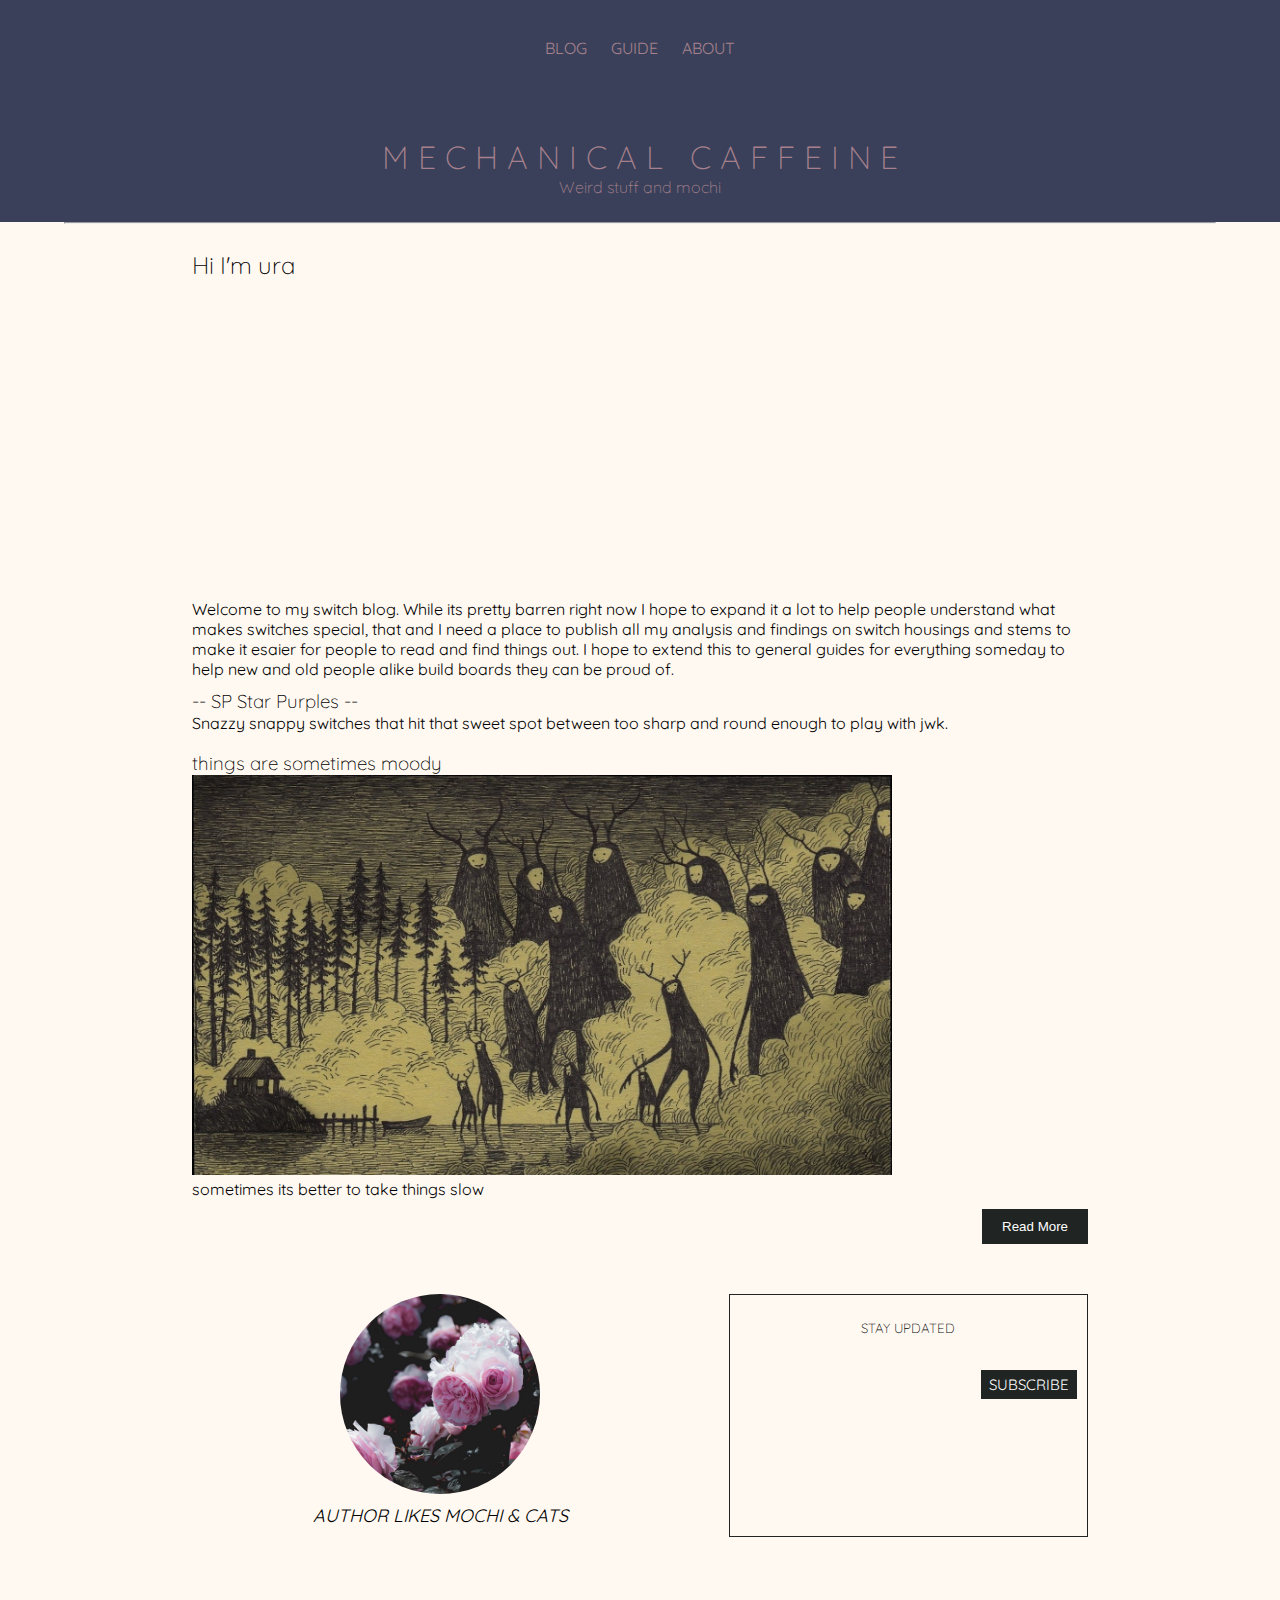
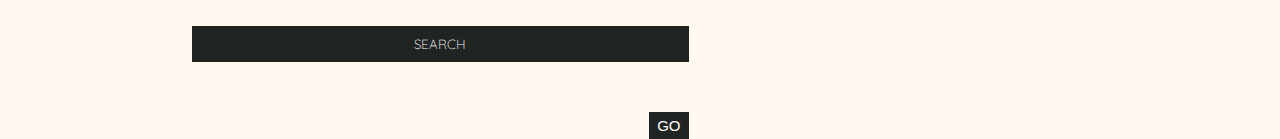
<file: index.html>
<!doctype html>
<html lang="en">
<head>
	<meta charset="utf-8">
	<meta name="viewport" content="width-device-width, initial-scale-1.0">
	<link rel="icon" href="tab-icon.jpg">
	<title>Ura's blog</title>
	<link rel="preconnect" href="https://fonts.gstatic.com">
	<link href="https://fonts.googleapis.com/css2?family=Quicksand:wght@300&display=swap" rel="stylesheet">
	<link rel="stylesheet" href="style.css">
</head>
<body>
	<nav>
		<div class="nav-links">
			<ul>
				<li onclick="location.href='blog-posts.html';">Blog</li>
				<li onclick="location.href='guides.html';">Guide</li>
				<li onclick="location.href='index.html';">about</li>
			</ul>
		</div>
	</nav>
	<section class="header">
		<h1>M E C H A N I C A L  &nbsp; C A F F E I N E </h1>
		<h4>Weird stuff and mochi</h4>
	</section>
	<div class="testing">
	<hr>
	<section class="content-container">
		<div class="left-content">
			<h2>Hi I'm ura</h2>
			<div class="featured-article">
				<iframe width="560" height="315" src="https://www.youtube.com/embed/iN983ERTYos" title="YouTube video player" frameborder="0"  allowfullscreen></iframe>
				<p> Welcome to my switch blog. 
				While its pretty barren right now I hope to expand it a lot to help people understand what makes switches special, that and I need a place to publish all my analysis and findings on switch housings and stems to make it esaier for people to read and find things out. 
				I hope to extend this to general guides for everything someday to help new and old people alike build boards they can be proud of. </p>
			</div>
			<h3>-- SP Star Purples --</h3>
			<p>Snazzy snappy switches that hit that sweet spot between too sharp and round enough to play with jwk.</p>
			<div class="another-article">
				<h3>things are sometimes moody</h3>
				<img src="img-2.jpg">
				<p>sometimes its better to take things slow</p>
				<button onclick="window.location.href='switch reviews/sp star purples.html';" class = "read-more-btn">Read More</button>
			</div>
		</div>
		<div class="right-content">
			<div class="avatar-content">
				<img src="avatar.jpg" alt="">
				<p class = "author-caption"> AUTHOR LIKES MOCHI & CATS</p>
			</div>
			<div class="newsletter">
				<h5>STAY UPDATED</h5>
				<imput type="email" name="" id="" placeholder="EMAIL ADDRESS"
				<button class = "search-btn">SUBSCRIBE</button>
			</div>
			<div class="search">
				<h5>SEARCH</h5>
				<imput type="text" placeholder="LOOKING FOR?">
				<button class = "search-btn">GO</button>
			</div>
			<div class="popular-posts">
				<h5>POPULAR POSTS</h5>
				<img src="img-3.jpg" alt="">
				<p class = "caption">A Lovely Caption</p>
				<img src="img-4.jpg" alt="">
				<p class = "caption">A Lovely Caption</p>
			</div>
		</div>
	</section>
	</div>
</body>
</html>
</file>
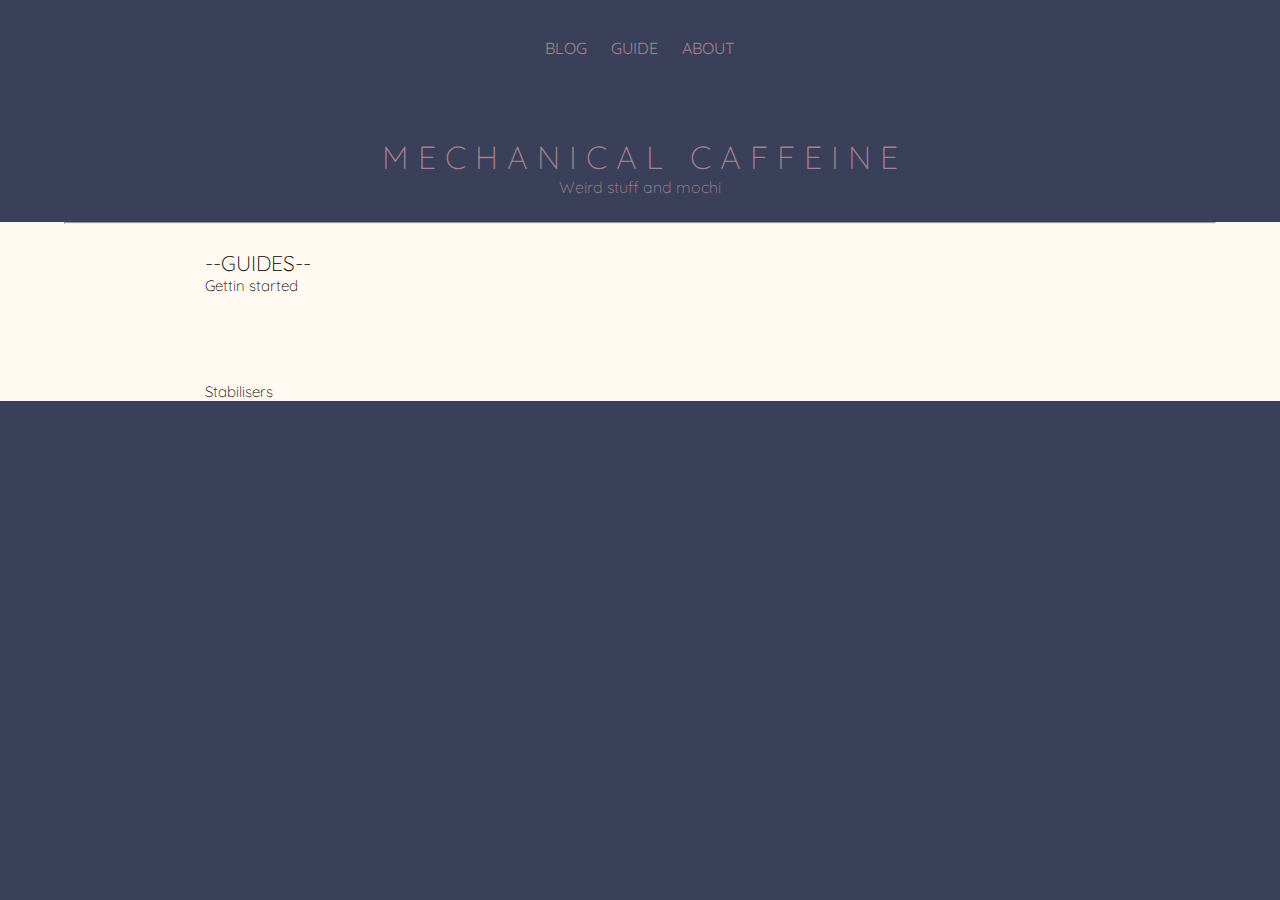
<file: guides.html>
<!doctype html>
<html lang="en">
<head>
	<meta charset="utf-8">
	<meta name="viewport" content="width-device-width, initial-scale-1.0">
	<title>Ura's blog</title>
	<link rel="preconnect" href="https://fonts.gstatic.com">
	<link href="https://fonts.googleapis.com/css2?family=Quicksand:wght@300&display=swap" rel="stylesheet">
	<link rel="stylesheet" href="style.css">
</head>
<body>
	<nav>
		<div class="nav-links">
			<ul>
				<li onclick="location.href='blog-posts.html';">Blog</li>
				<li onclick="location.href='guides.html';">Guide</li>
				<li onclick="location.href='index.html';">about</li>
			</ul>
		</div>
	</nav>
	<section class="header">
		<h1>M E C H A N I C A L  &nbsp; C A F F E I N E </h1>
		<h4>Weird stuff and mochi</h4>
	</section>
	<div class="testing">
	<hr>
	<section class="blog-content">
		<h3>--GUIDES--</h3> 
		<h5 onclick="location.href='guides/getting-started.html';">Gettin started</h5>
		<h5 onclick="location.href='guides/stabilisers.html';">Stabilisers</h5>
	</section>
	</div>
</body>
</html>
</file>
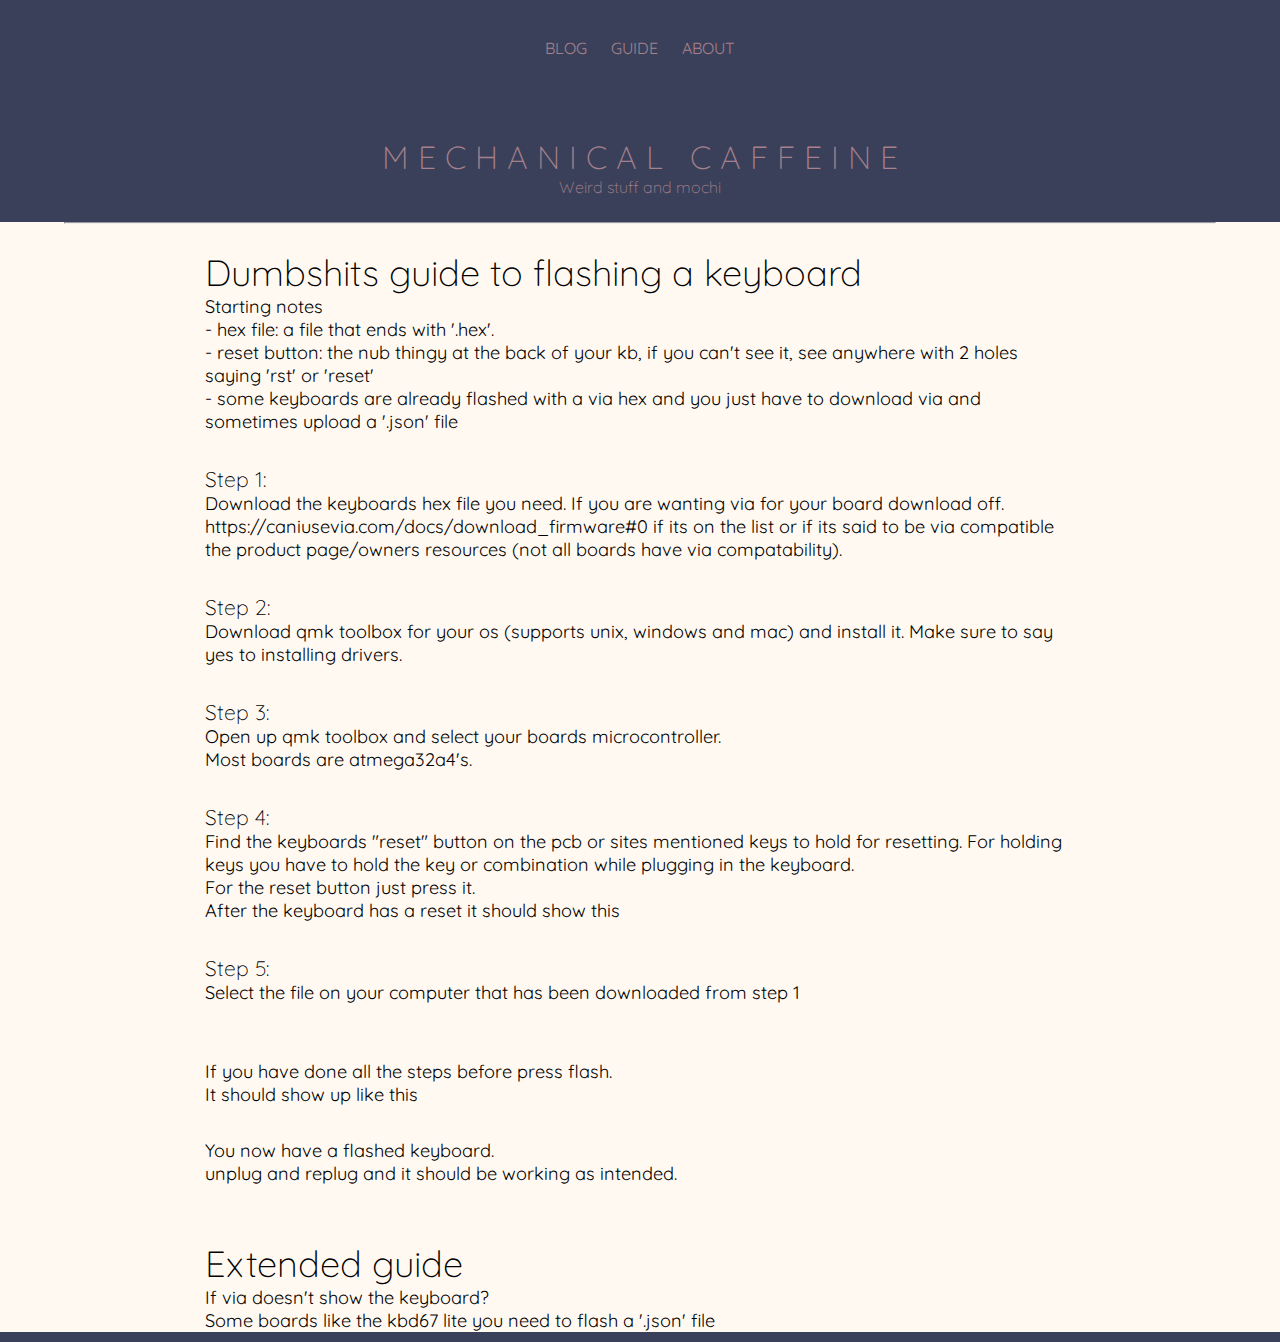
<file: guides/dumbshits-guide-for-flashing.html>
<!doctype html>
<html lang="en">
<head>
	<meta charset="utf-8">
	<meta name="viewport" content="width-device-width, initial-scale-1.0">
	<title>Ura's blog</title>
	<link rel="preconnect" href="https://fonts.gstatic.com">
	<link href="https://fonts.googleapis.com/css2?family=Quicksand:wght@300&display=swap" rel="stylesheet">
	<link rel="stylesheet" href="../style.css">
</head>
<body>
	<nav>
		<div class="nav-links">
			<ul>
				<li onclick="location.href='../blog-posts.html';">Blog</li>
				<li onclick="location.href='../guides.html';">Guide</li>
				<li onclick="location.href='../index.html';">about</li>
			</ul>
		</div>
	</nav>
	<section class="header">
		<h1>M E C H A N I C A L  &nbsp; C A F F E I N E </h1>
		<h4>Weird stuff and mochi</h4>
	</section>


	<div class="testing">
	<hr>
	<section class="blog-content">
		<h1>Dumbshits guide to flashing a keyboard</h1> 
        <p>Starting notes<br>
			- hex file: a file that ends with '.hex'. <br>
			- reset button: the nub thingy at the back of your kb, if you can't see it, see anywhere with 2 holes saying 'rst' or 'reset'<br>
			- some keyboards are already flashed with a via hex and you just have to download via and sometimes upload a '.json' file<br>
			</p>
			<br>

                <h3>Step 1:</h3>
				<p>Download the keyboards hex file you need. If you are wanting via for your board download off. <br>
					https://caniusevia.com/docs/download_firmware#0 if its on the list or if its said to be via compatible the product page/owners resources (not all boards have via compatability).
					</p> <br>

				<h3>Step 2:</h3>
				<p>Download qmk toolbox for your os (supports unix, windows and mac) and install it.
					Make sure to say yes to installing drivers.</p>
					<br>
				<h3>Step 3:</h3>
				<p>Open up qmk toolbox and select your boards microcontroller. <br>
					Most boards are atmega32a4's.</p> <br>

				<h3>Step 4:</h3>
				<p>Find the keyboards "reset" button on the pcb or sites mentioned keys to hold for resetting.
For holding keys you have to hold the key or combination while plugging in the keyboard. <br>
For the reset button just press it. <br>
After the keyboard has a reset it should show this </p> <br>
				<h3>Step 5:</h3> 
				<p>Select the file on your computer that has been downloaded from step 1 </p> <br>
					<br>
				<p>If you have done all the steps before press flash. <br>
					It should show up like this</p> <br>

				<p>You now have a flashed keyboard.<br>
					unplug and replug and it should be working as intended.
					</p>
					<br>
					<br>
				<h1>Extended guide</h1>
					<p>If via doesn't show the keyboard? <br>
					Some boards like the kbd67 lite you need to flash a '.json' file</p>
		
	</section>
	</div>
</body>
</html>
</file>
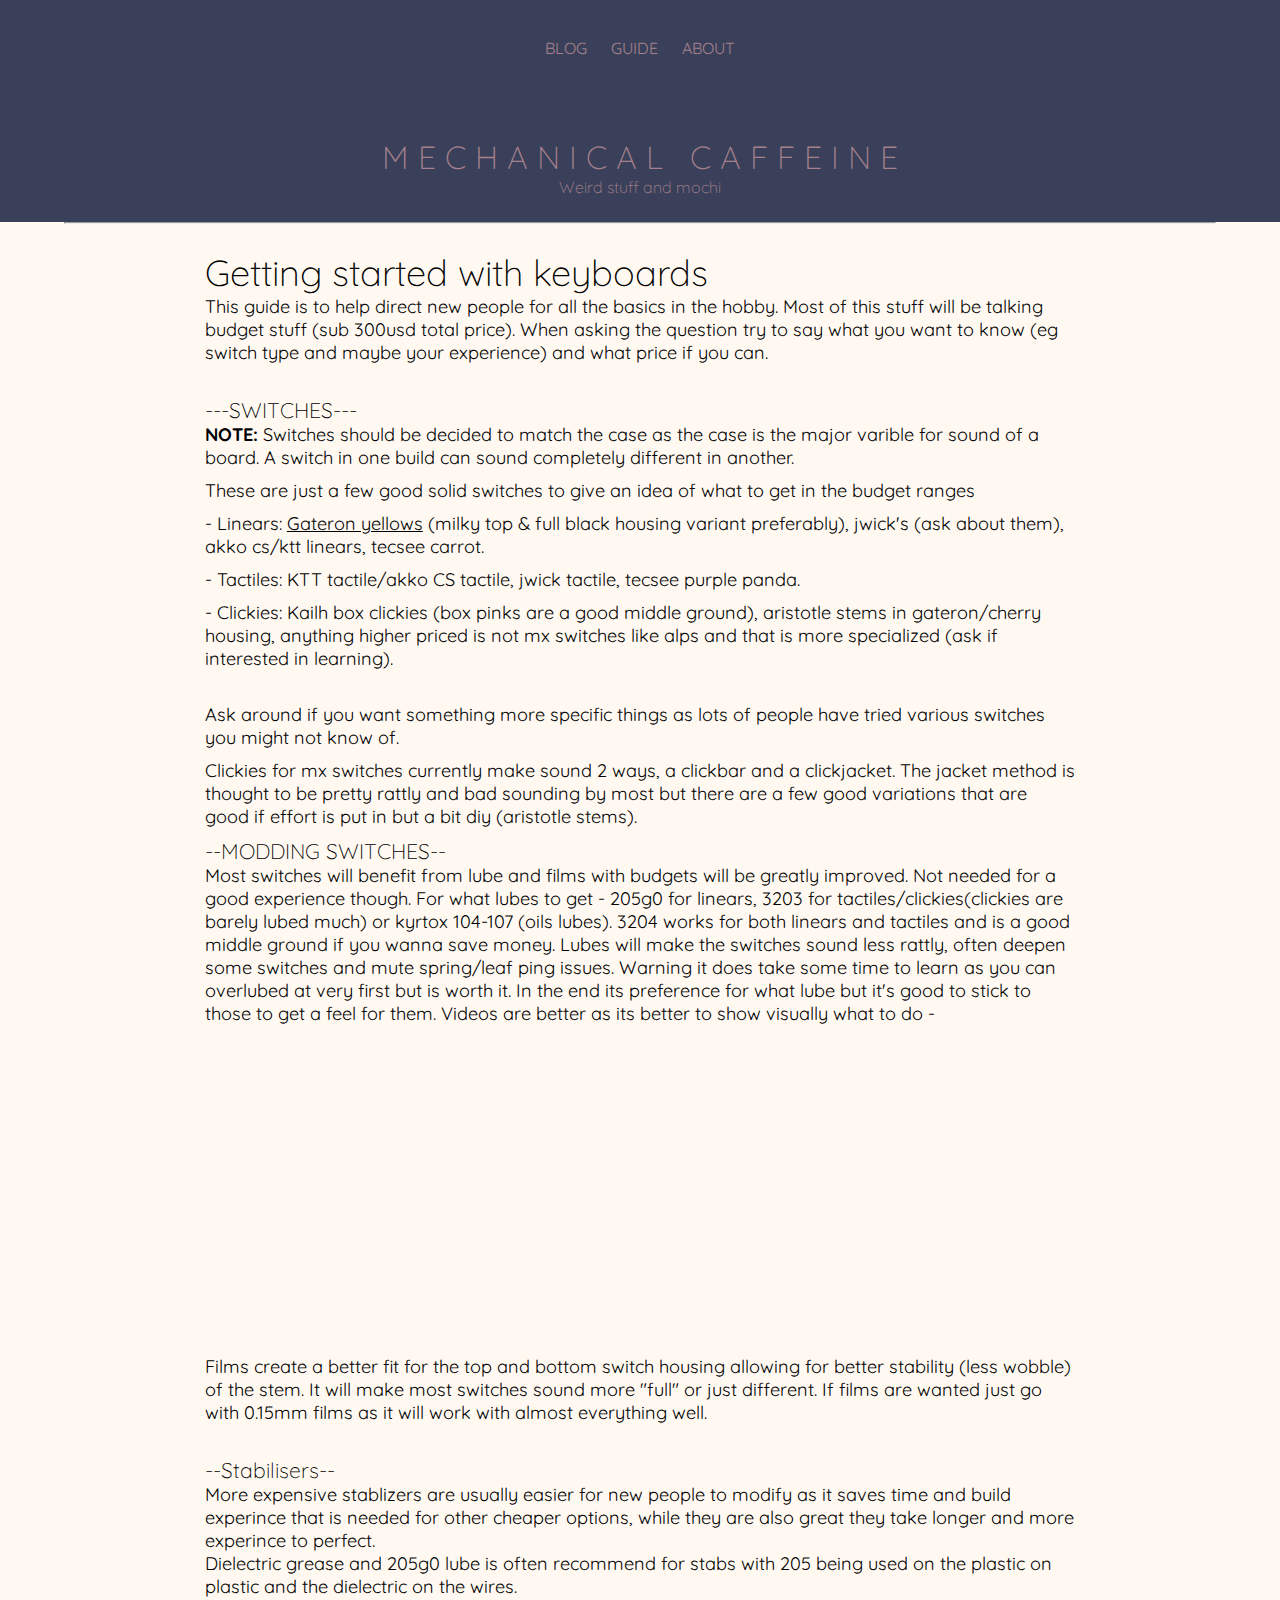
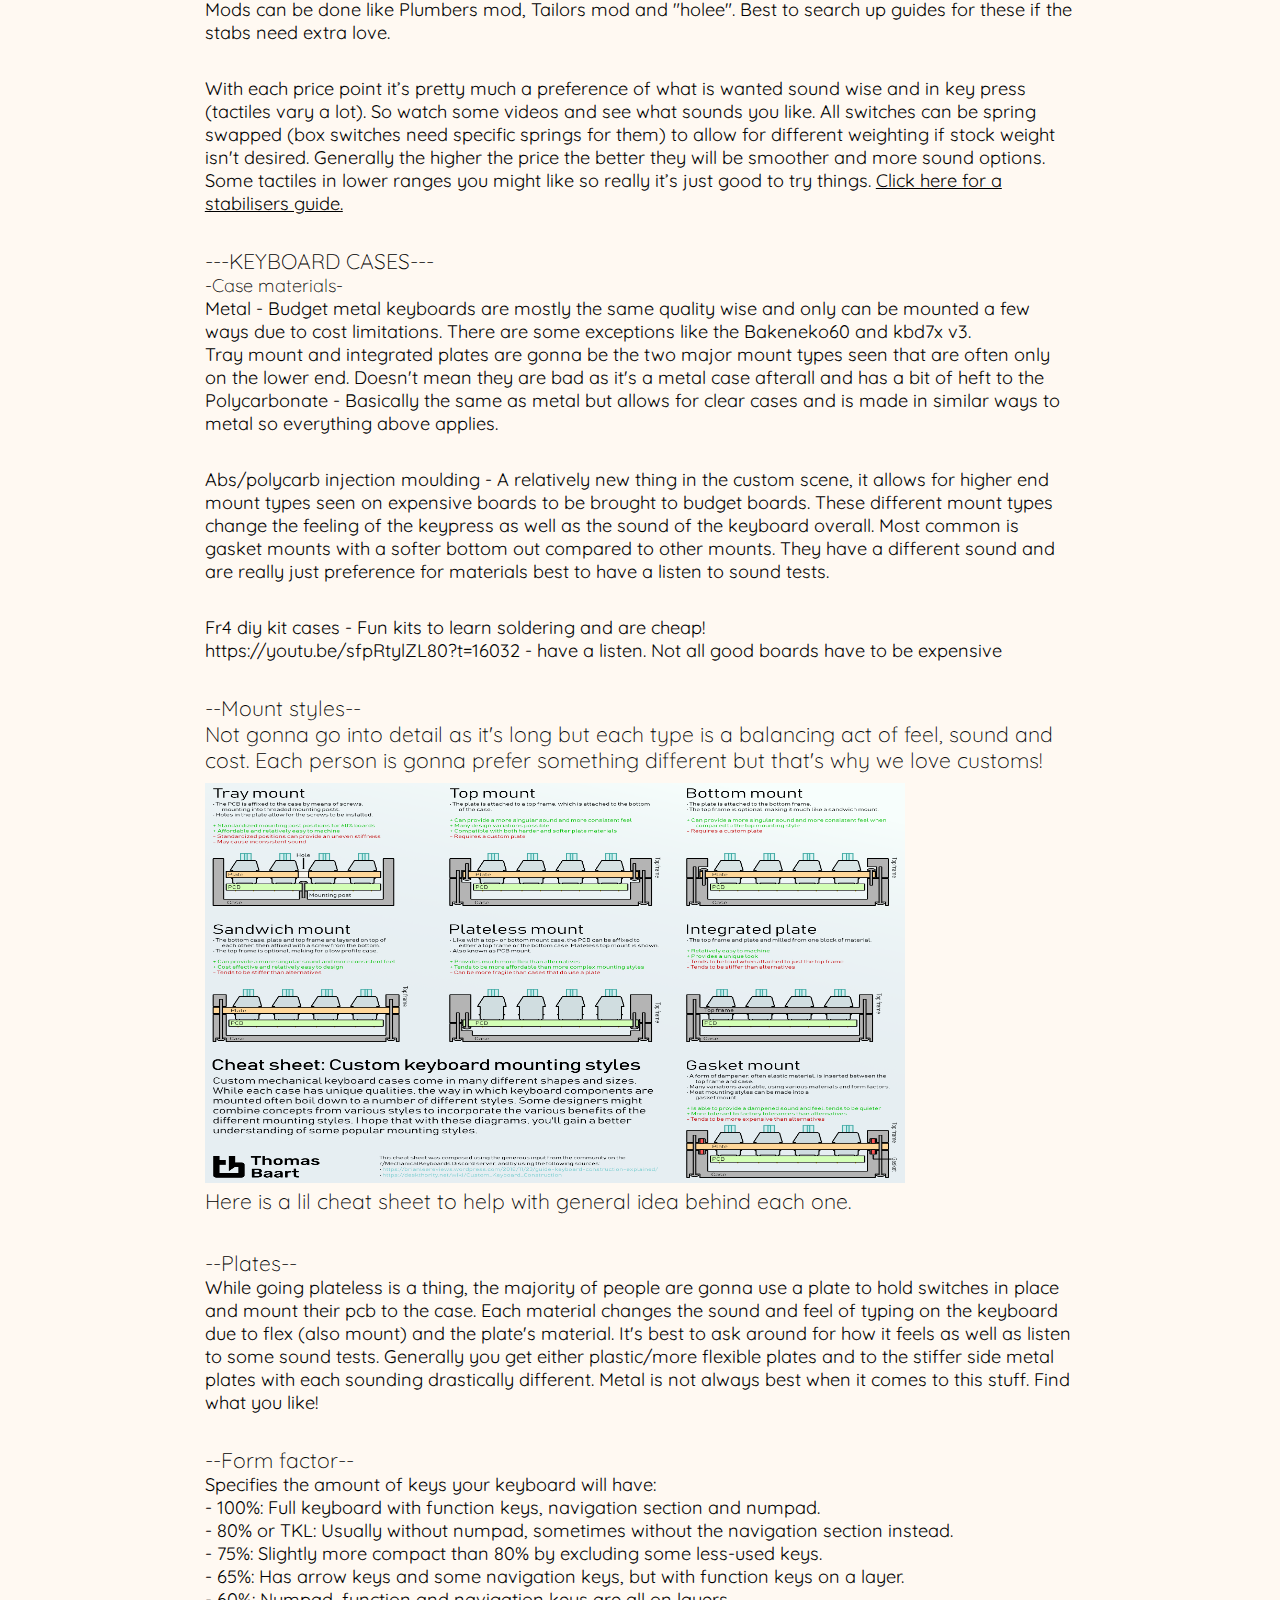
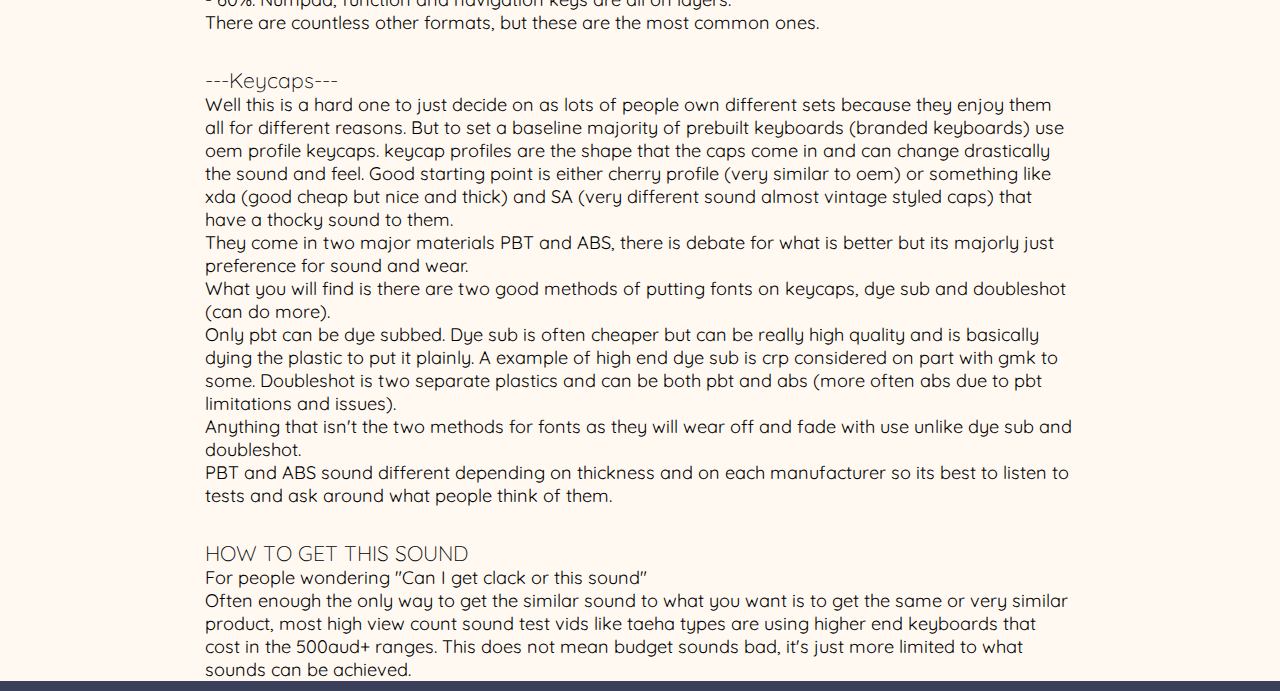
<file: guides/getting-started.html>
<!doctype html>
<html lang="en">
<head>
	<meta charset="utf-8">
	<meta name="viewport" content="width-device-width, initial-scale-1.0">
	<title>Ura's blog</title>
	<link rel="preconnect" href="https://fonts.gstatic.com">
	<link href="https://fonts.googleapis.com/css2?family=Quicksand:wght@300&display=swap" rel="stylesheet">
	<link rel="stylesheet" href="../style.css">
</head>
<body>
	<nav>
		<div class="nav-links">
			<ul>
				<li onclick="location.href='../blog-posts.html';">Blog</li>
				<li onclick="location.href='../guides.html';">Guide</li>
				<li onclick="location.href='../index.html';">about</li>
			</ul>
		</div>
	</nav>
	<section class="header">
		<h1>M E C H A N I C A L  &nbsp; C A F F E I N E </h1>
		<h4>Weird stuff and mochi</h4>
	</section>
	<div class="testing">
	<hr>
	<section class="blog-content">
		<h1>Getting started with keyboards</h1> 
        <p>This guide is to help direct new people for all the basics in the hobby. Most of this stuff will be talking budget stuff (sub 300usd total price).
			When asking the question try to say what you want to know (eg switch type and maybe your experience) and what price if you can.</p>
			<br>

                <h3>---SWITCHES---</h3>
		<p><b>NOTE:</b> Switches should be decided to match the case as the case is the major varible for sound of a board. A switch in one build can sound completely different in another.</p>
        <p>These are just a few good solid switches to give an idea of what to get in the budget ranges</p>
		<p>- Linears:  <u onclick="location.href='gateron-yellows.html';">Gateron yellows</u> (milky top & full black housing variant preferably), jwick's (ask about them), akko cs/ktt linears, tecsee carrot.</p>
		<p>- Tactiles: KTT tactile/akko CS tactile, jwick tactile, tecsee purple panda.</p>
		<p>- Clickies: Kailh box clickies (box pinks are a good middle ground), aristotle stems in gateron/cherry housing, anything higher priced is not mx switches like alps and that is more specialized (ask if interested in learning).</p>
		<br> 

		<p>Ask around if you want something more specific things as lots of people have tried various switches you might not know of.</p>
		<p>Clickies for mx switches currently make sound 2 ways, a clickbar and a clickjacket. The jacket method is thought to be pretty rattly and bad sounding by most but there are a few good variations that are good if effort is put in but a bit diy (aristotle stems). </p>


		<h3>--MODDING SWITCHES--</h3>
		<p>Most switches will benefit from lube and films with budgets will be greatly improved. Not needed for a good experience though.
			For what lubes to get - 205g0 for linears, 3203 for tactiles/clickies(clickies are barely lubed much) or kyrtox 104-107 (oils lubes). 3204 works for both linears and tactiles and is a good middle ground if you wanna save money. 
			Lubes will make the switches sound less rattly, often deepen some switches and mute spring/leaf ping issues. Warning it does take some time to learn as you can overlubed at very first but is worth it.
			In the end its preference for what lube but it's good to stick to those to get a feel for them.  
			Videos are better as its better to show visually what to do - </p>
			<iframe width="560" height="315" src="https://www.youtube.com/embed/44Wv4OGdmu4" title="YouTube video player" frameborder="0"  allowfullscreen></iframe>
		<p>Films create a better fit for the top and bottom switch housing allowing for better stability (less wobble) of the stem. 
				It will make most switches sound more "full" or just different. If films are wanted just go with 0.15mm films as it will work with almost everything well.</p>
		<br>
		
		
		<h3>--Stabilisers--</h3>	
		<p>More expensive stablizers are usually easier for new people to modify as it saves time and build experince that is needed for other cheaper options, while they are also great they take longer and more experince to perfect. <br>
		Dielectric grease and 205g0 lube is often recommend for stabs with 205 being used on the plastic on plastic and the dielectric on the wires.<br>
		Mods can be done like Plumbers mod, Tailors mod and "holee". Best to search up guides for these if the stabs need extra love.</p>
		<br>
		<p>With each price point it’s pretty much a preference of what is wanted sound wise and in key press (tactiles vary a lot).  So watch some videos and see what sounds you like. 
			All switches can be spring swapped (box switches need specific springs for them) to allow for different weighting if stock weight isn't desired.
			Generally the higher the price the better they will be smoother and more sound options.  Some tactiles in lower ranges you might like so really it’s just good to try things. <u onclick="location.href='stabilisers.html';">Click here for a stabilisers guide.</u></p>
		<br>	


		<h3>---KEYBOARD CASES---</h3>
		<h4>-Case materials-</h4>
		<p>Metal - Budget metal keyboards are mostly the same quality wise and only can be mounted a few ways due to cost limitations. There are some exceptions like the Bakeneko60 and kbd7x v3. <br>
			Tray mount and integrated plates are gonna be the two major mount types seen that are often only on the lower end. Doesn't mean they are bad as it's a metal case afterall and has a bit of heft to the <br>Polycarbonate - Basically the same as metal but allows for clear cases and is made in similar ways to metal so everything above applies.</p>
			<br>

		<p>Abs/polycarb injection moulding - A relatively new thing in the custom scene, it allows for higher end mount types seen on expensive boards to be brought to budget boards. 
			These different mount types change the feeling of the keypress as well as the sound of the keyboard overall. Most common is gasket mounts with a softer bottom out compared to other mounts.
			They have a different sound and are really just preference for materials best to have a listen to sound tests.</p>
		<br>
		<p>Fr4 diy kit cases - Fun kits to learn soldering and are cheap! <br>
			https://youtu.be/sfpRtylZL80?t=16032 - have a listen.  Not all good boards have to be expensive</p>
		<br>
		<h3>--Mount styles--<h3>
		<p>	Not gonna go into detail as it's long but each type is a balancing act of feel, sound and cost. Each person is gonna prefer something different but that's why we love customs!</p>
		<img src="KeyboardMountingStylesCheatSheet.png" alt="mountstyles">
		<p> Here is a lil cheat sheet to help with general idea behind each one.</p>
		<br>
		<h3>--Plates--</h3>
		<p>While going plateless is a thing, the majority of people are gonna use a plate to hold switches in place and mount their pcb to the case.
			Each material changes the sound and feel of typing on the keyboard due to flex (also mount) and the plate's material.
			It's best to ask around for how it feels as well as listen to some sound tests.  
			Generally you get either plastic/more flexible plates and to the stiffer side metal plates with each sounding drastically different. Metal is not always best when it comes to this stuff.
			Find what you like!</p>
		<br>
		<h3>--Form factor--</h3>
		<p>Specifies the amount of keys your keyboard will have:<br>
			- 100%: Full keyboard with function keys, navigation section and numpad.<br>
			- 80% or TKL: Usually without numpad, sometimes without the navigation section instead.<br>
			- 75%: Slightly more compact than 80% by excluding some less-used keys.<br>
			- 65%: Has arrow keys and some navigation keys, but with function keys on a layer.<br>
			- 60%: Numpad, function and navigation keys are all on layers.<br>
			There are countless other formats, but these are the most common ones.</p>
		<br>


		<h3>---Keycaps---</h3>
		<p>Well this is a hard one to just decide on as lots of people own different sets because they enjoy them all for different reasons. 
			But to set a baseline majority of prebuilt keyboards (branded keyboards) use oem profile keycaps.
			keycap profiles are the shape that the caps come in and can change drastically the sound and feel. 
			Good starting point is either cherry profile (very similar to oem) or something like xda (good cheap but nice and thick) and SA (very different sound almost vintage styled caps) that have a thocky sound to them. <br>
			They come in two major materials PBT and ABS, there is debate for what is better but its majorly just preference for sound and wear.<br>
			What you will find is there are two good methods of putting fonts on keycaps, dye sub and doubleshot (can do more). <br>
			Only pbt can be dye subbed. Dye sub is often cheaper but can be really high quality and is basically dying the plastic to put it plainly. A example of high end dye sub is crp considered on part with gmk to some.
			Doubleshot is two separate plastics and can be both pbt and abs (more often abs due to pbt limitations and issues).<br>
			Anything that isn't the two methods for fonts as they will wear off and fade with use unlike dye sub and doubleshot.<br>
			PBT and ABS sound different depending on thickness and on each manufacturer so its best to listen to tests and ask around what people think of them.</p>
		<br>


		<h3>HOW TO GET THIS SOUND</h3>
		<p>For people wondering "Can I get clack or this sound" <br>
			Often enough the only way to get the similar sound to what you want is to get the same or very similar product, most high view count sound test vids like taeha types are using higher end keyboards that cost in the 500aud+ ranges.
			This does not mean budget sounds bad, it's just more limited to what sounds can be achieved.</p>
	</section>
	</div>
</body>
</html>
</file>
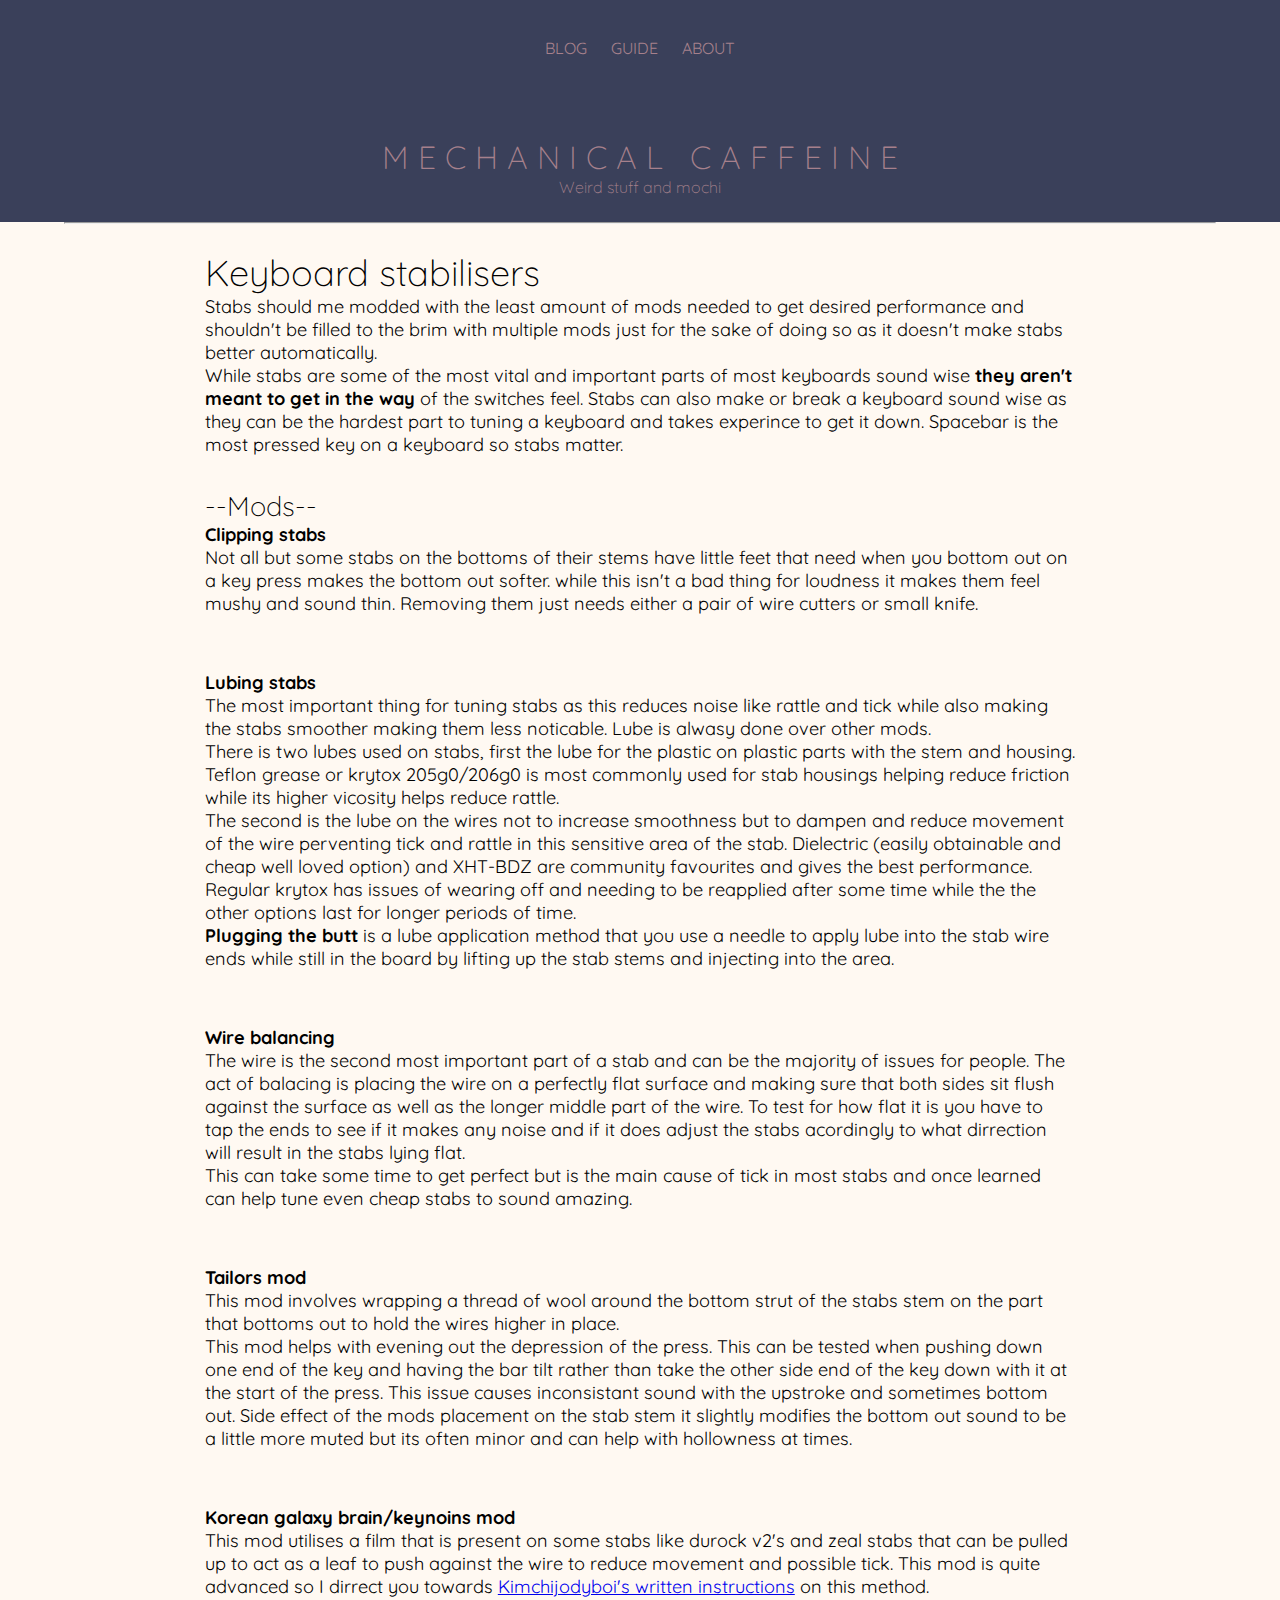
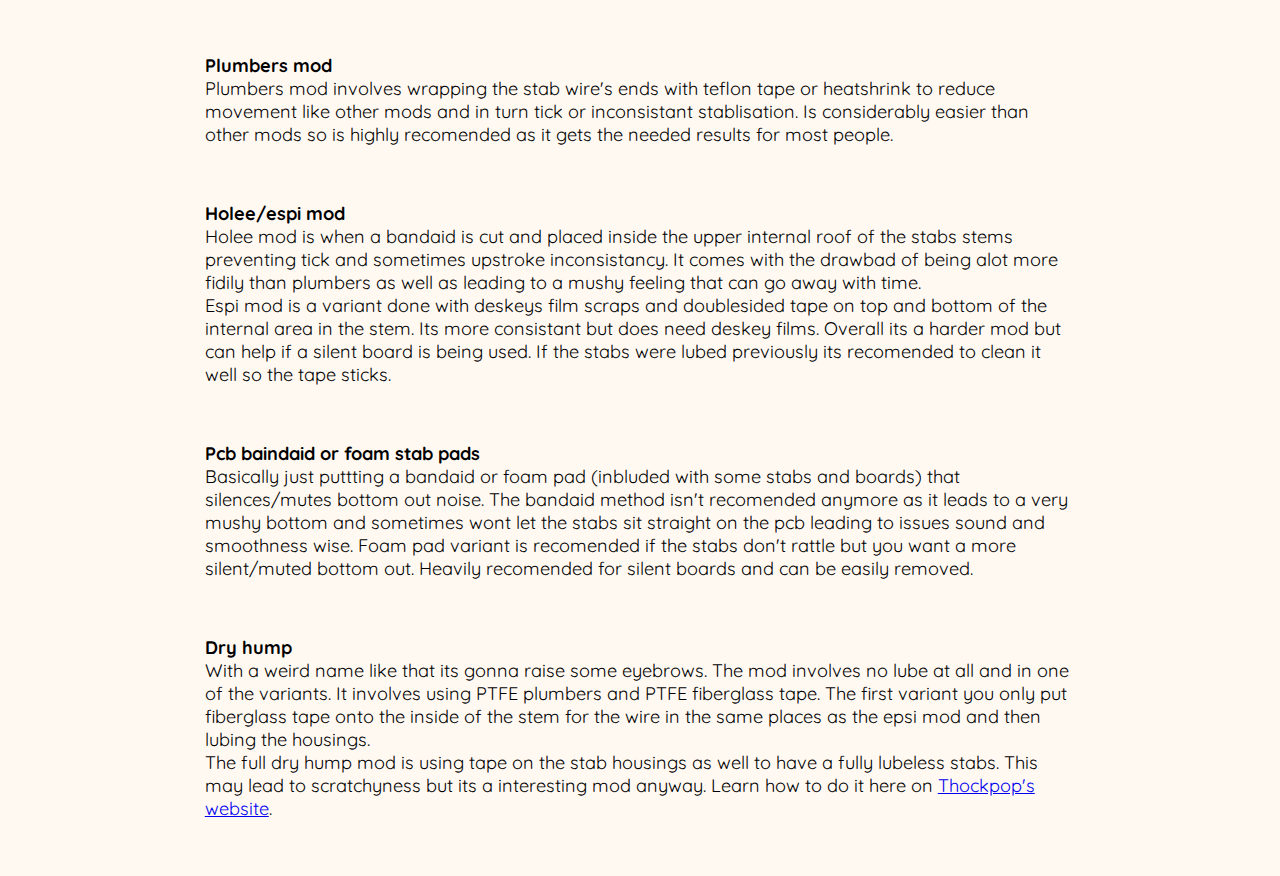
<file: guides/stabilisers.html>
<!doctype html>
<html lang="en">
<head>
	<meta charset="utf-8">
	<meta name="viewport" content="width-device-width, initial-scale-1.0">
	<title>Ura's blog</title>
	<link rel="preconnect" href="https://fonts.gstatic.com">
	<link href="https://fonts.googleapis.com/css2?family=Quicksand:wght@300&display=swap" rel="stylesheet">
	<link rel="stylesheet" href="../style.css">
</head>
<body>
	<nav>
		<div class="nav-links">
			<ul>
				<li onclick="location.href='../blog-posts.html';">Blog</li>
				<li onclick="location.href='../guides.html';">Guide</li>
				<li onclick="location.href='../index.html';">about</li>
			</ul>
		</div>
	</nav>
	<section class="header">
		<h1>M E C H A N I C A L  &nbsp; C A F F E I N E </h1>
		<h4>Weird stuff and mochi</h4>
	</section>
	<div class="testing">
	<hr>
	<section class="blog-content">
		<h1>Keyboard stabilisers</h1> 
		<p>Stabs should me modded with the least amount of mods needed to get desired performance and shouldn't be filled to the brim with multiple mods just for the sake of doing so as it doesn't make stabs better automatically.<br> While stabs are some of the most vital and important parts of most keyboards sound wise <b>they aren't meant to get in the way</b> of the switches feel. Stabs can also make or break a keyboard sound wise as they can be the hardest part to tuning a keyboard and takes experince to get it down. Spacebar is the most pressed key on a keyboard so stabs matter.</p>
		<br>

		<h2>--Mods--</h2>
		<p><b>Clipping stabs</b><br>
		Not all but some stabs on the bottoms of their stems have little feet that need when you bottom out on a key press makes the bottom out softer. while this isn't a bad thing for loudness it makes them feel mushy and sound thin. Removing them just needs either a pair of wire cutters or small knife.</p>
		<br><br>

		<p><b>Lubing stabs</b><br>
			The most important thing for tuning stabs as this reduces noise like rattle and tick while also making the stabs smoother making them less noticable. Lube is alwasy done over other mods.<br>
			There is two lubes used on stabs, first the lube for the plastic on plastic parts with the stem and housing. Teflon grease or krytox 205g0/206g0 is most commonly used for stab housings helping reduce friction while its higher vicosity helps reduce rattle. <br> The second is the lube on the wires not to increase smoothness but to dampen and reduce movement of the wire perventing tick and rattle in this sensitive area of the stab. Dielectric (easily obtainable and cheap well loved option) and XHT-BDZ are community favourites and gives the best performance. Regular krytox has issues of wearing off and needing to be reapplied after some time while the the other options last for longer periods of time. <br> <b>Plugging the butt</b> is a lube application method that you use a needle to apply lube into the stab wire ends while still in the board by lifting up the stab stems and injecting into the area.</p>
		<br><br>

		<p><b>Wire balancing</b><br>
			The wire is the second most important part of a stab and can be the majority of issues for people. The act of balacing is placing the wire on a perfectly flat surface and making sure that both sides sit flush against the surface as well as the longer middle part of the wire. To test for how flat it is you have to tap the ends to see if it makes any noise and if it does adjust the stabs acordingly to what dirrection will result in the stabs lying flat. <br>This can take some time to get perfect but is the main cause of tick in most stabs and once learned can help tune even cheap stabs to sound amazing. </p>
			<br><br>

		<p><b>Tailors mod</b><br>
			This mod involves wrapping a thread of wool around the bottom strut of the stabs stem on the part that bottoms out to hold the wires higher in place.<br>
			This mod helps with evening out the depression of the press. This can be tested when pushing down one end of the key and having the bar tilt rather than take the other side end of the key down with it at the start of the press. This issue causes inconsistant sound with the upstroke and sometimes bottom out. Side effect of the mods placement on the stab stem it slightly modifies the bottom out sound to be a little more muted but its often minor and can help with hollowness at times. </p>
			<br><br>
		
		<p><b>Korean galaxy brain/keynoins mod</b><br>
			This mod utilises a film that is present on some stabs like durock v2's and zeal stabs that can be pulled up to act as a leaf to push against the wire to reduce movement and possible tick. This mod is quite advanced so I dirrect you towards <a href="https://docs.google.com/document/d/1rt247MZ5Iudf2ZX4iNxzy2KubGbxfjVeINageeH7p5A/edit">Kimchijodyboi's written instructions</a> on this method.</p>
			<br><br>
		
		<p><b>Plumbers mod</b><br>
			Plumbers mod involves wrapping the stab wire's ends with teflon tape or heatshrink to reduce movement like other mods and in turn tick or inconsistant stablisation. Is considerably easier than other mods so is highly recomended as it gets the needed results for most people. </p><br><br>

		<p><b>Holee/espi mod</b><br>
			Holee mod is when a bandaid is cut and placed inside the upper internal roof of the stabs stems preventing tick and sometimes upstroke inconsistancy. It comes with the drawbad of being alot more fidily than plumbers as well as leading to a mushy feeling that can go away with time.<br> Espi mod is a variant done with deskeys film scraps and doublesided tape on top and bottom of the internal area in the stem. Its more consistant but does need deskey films. Overall its a harder mod but can help if a silent board is being used. If the stabs were lubed previously its recomended to clean it well so the tape sticks. </p>
				<br><br>
		
		<p><b>Pcb baindaid or foam stab pads</b><br>
			Basically just puttting a bandaid or foam pad (inbluded with some stabs and boards) that silences/mutes bottom out noise. The bandaid method isn't recomended anymore as it leads to a very mushy bottom and sometimes wont let the stabs sit straight on the pcb leading to issues sound and smoothness wise. Foam pad variant is recomended if the stabs don't rattle but you want a more silent/muted bottom out. Heavily recomended for silent boards and can be easily removed. </p>
			<br><br>
		
		<p><b>Dry hump</b><br>
			With a weird name like that its gonna raise some eyebrows. The mod involves no lube at all and in one of the variants. It involves using PTFE plumbers and PTFE fiberglass tape. The first variant you only put fiberglass tape onto the inside of the stem for the wire in the same places as the epsi mod and then lubing the housings. <br>The full dry hump mod is using tape on the stab housings as well to have a fully lubeless stabs. This may lead to scratchyness but its a interesting mod anyway. Learn how to do it here on <a href="https://thockpop.com/guides/dry-hump-your-stabilizers/">Thockpop's website</a>.   </p>
				<br><br>

			
		



	</section>
	</div>
</body>
</html>
</file>
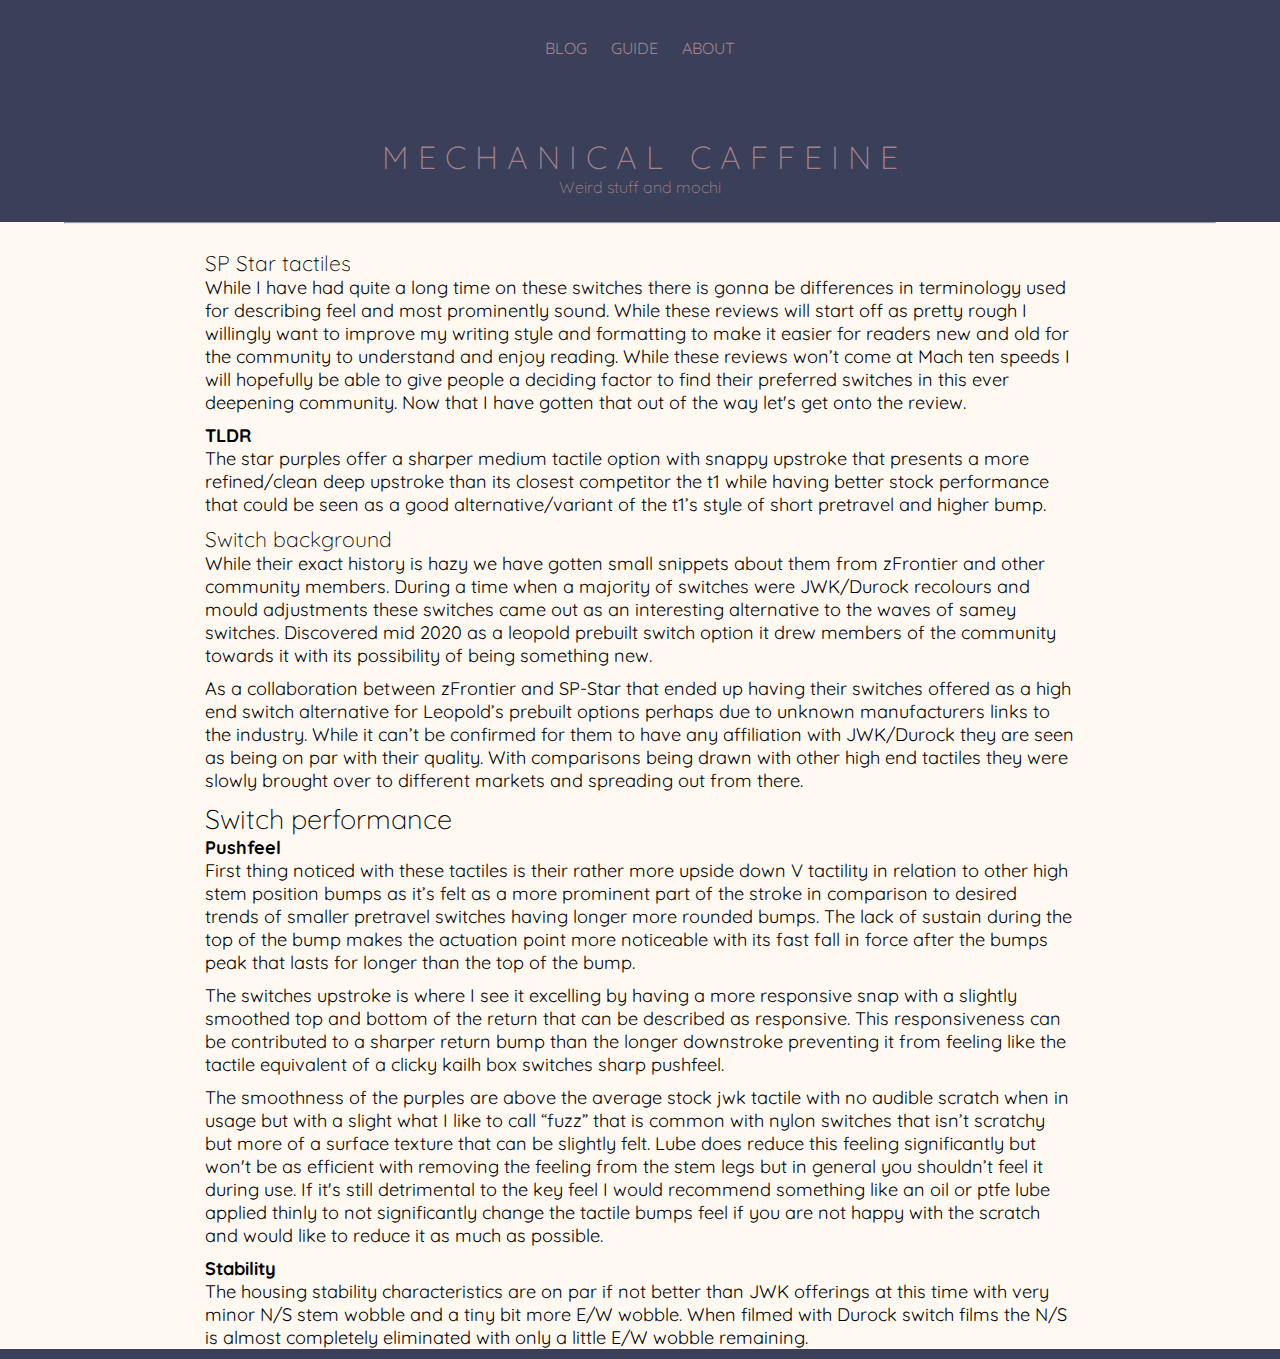
<file: switch reviews/sp star purples.html>
<!doctype html>
<html lang="en">
<head>
	<meta charset="utf-8">
	<meta name="viewport" content="width-device-width, initial-scale-1.0">
	<title>Ura's blog</title>
	<link rel="preconnect" href="https://fonts.gstatic.com">
	<link href="https://fonts.googleapis.com/css2?family=Quicksand:wght@300&display=swap" rel="stylesheet">
	<link rel="stylesheet" href="../style.css">
</head>
<body>
	<nav>
		<div class="nav-links">
			<ul>
				<li onclick="location.href='../blog-posts.html';">Blog</li>
				<li onclick="location.href='../guides.html';">Guide</li>
				<li onclick="location.href='../index.html';">about</li>
			</ul>
		</div>
	</nav>
	<section class="header">
		<h1>M E C H A N I C A L  &nbsp; C A F F E I N E </h1>
		<h4>Weird stuff and mochi</h4>
	</section>
	<div class="testing">
	<hr>
	<section class="blog-content">
		<h3>SP Star tactiles</h3> 
        <p>While I have had quite a long time on these switches there is gonna be differences in terminology used for describing feel and most prominently sound. While these reviews will start off as pretty rough I willingly want to improve my writing style and formatting to make it easier for readers new and old for the community to understand and enjoy reading. While these reviews won’t come at Mach ten speeds I will hopefully be able to give people a deciding factor to find their preferred switches in this ever deepening community. Now that I have gotten that out of the way let's get onto the review. </p>
        
        <b>TLDR</b>
        <p>The star purples offer a sharper medium tactile option with snappy upstroke that presents a more refined/clean deep upstroke than its closest competitor the t1 while having better stock performance that could be seen as a good alternative/variant of the t1’s style of short pretravel and higher bump.</p>

        <h3>Switch background</h3>
        <p>While their exact history is hazy we have gotten small snippets about them from zFrontier and other community members. 
        During a time when a majority of switches were JWK/Durock recolours and mould adjustments these switches came out as an interesting alternative to the waves of samey switches. Discovered mid 2020 as a leopold prebuilt switch option it drew members of the community towards it with its possibility of being something new. </p>

        <p>As a collaboration between zFrontier and SP-Star that ended up having their switches offered as a high end switch alternative for Leopold’s prebuilt options perhaps due to unknown manufacturers links to the industry. While it can’t be confirmed for them to have any affiliation with JWK/Durock they are seen as being on par with their quality. With comparisons being drawn with other high end tactiles they were slowly brought over to different markets and spreading out from there.</p>

    <h2>Switch performance</h2>
    <b>Pushfeel</b>
    <p>First thing noticed with these tactiles is their rather more upside down V tactility in relation to other high stem position bumps as it’s felt as a more prominent part of the stroke in comparison to desired trends of smaller pretravel switches having longer more rounded bumps. The lack of sustain during the top of the bump makes the actuation point more noticeable with its fast fall in force after the bumps peak that lasts for longer than the top of the bump. 
        </p>
    <p>The switches upstroke is where I see it excelling by having a more responsive snap with a slightly smoothed top and bottom of the return that can be described as responsive. This responsiveness can be contributed to a sharper return bump than the longer downstroke preventing it from feeling like the tactile equivalent of a clicky kailh box switches sharp pushfeel.	
        </p>
    <p>The smoothness of the purples are above the average stock jwk tactile with no audible scratch when in usage but with a slight what I like to call “fuzz” that is common with nylon switches that isn’t scratchy but more of a surface texture that can be slightly felt. Lube does reduce this feeling significantly but won't be as efficient with removing the feeling from the stem legs but in general you shouldn’t feel it during use. If it's still detrimental to the key feel I would recommend something like an oil or ptfe lube applied thinly to not significantly change the tactile bumps feel if you are not happy with the scratch and would like to reduce it as much as possible. 
        </p>
    <b>Stability</b>
    <p>The housing stability characteristics are on par if not better than JWK offerings at this time with very minor N/S stem wobble and a tiny bit more E/W wobble. When filmed with Durock switch films the N/S is almost completely eliminated with only a little E/W wobble remaining.
        </p>

	</section>
	</div>
</body>
</html>
</file>
<file: style.css>
@import url('https://fonts.googleapis.com/css2?family=Quicksand:wght@300&display=swap');
*{
	margin: 0;
	padding: 0;
	box-sizing: border-box;
}
body {
	font-family: 'Quicksand', sans-serif;
	background-color: #3A405A;
}
.testing{
	color: black;
	background-color: #fff9f2;
}
nav{
	display: grid;
	grid-template-areas:
	'nav-links accounts' ;
	width: 60%;
	margin: auto;
	margin-top: 3%;
	grid-gap: 40px;
	color: #a6808c;
}
li{
	list-style: none;
	display: inline;
	padding: 10px;
	text-transform: uppercase;
	cursor: pointer;
}
li:hover{
	font-weight: 900;
}
i{
	margin-right: 10px;
	cursor: pointer;
}
i:hover{
	transform: scale(1.3);
}
.header{
	text-align: center;
	margin-top: 3%;
	margin-bottom: 2%;
	color: #a6808c;
}
h1{
	font-family: 'Quicksand', sans-serif;
	font-weight: 50;
}
h2,h3,h4,h5{
	font-weight: 50;	
}
hr{
	width: 70%;
	margin-left: auto;
	margin-right: auto;
	margin-bottom: 2%;
	color: #a6808c;
}
.content-container{
	display: grid;
	grid-template-areas:
		'left-content right-content' ;
	width: 60%;
	margin: auto;
	grid-gap: 50px;
	text-align: left;
}
.blog-posts-container{
	display: inline-flex;
	width: 27%;
	margin: auto;
	grid-gap: 5px;
	text-align: left;
}
.blog-content{
	display: block;
	box-sizing: border-box;
	width: 70%;
	margin: auto;
	grid-gap: 50px;
	text-align: left;
	padding-left: 1vw;
	padding-right: 1vw;
	font-size: calc((1 - 0.8) * 1.2vh + 1rem);
	overflow-wrap: break-word;
}
.featured-artical, .another-article{
	margin-top: 2%;
	margin-bottom: 2%;
}
.another-article, p{
	margin-bottom: 10px;
}
img{
	height: 400px;
	width: 700px;
}
.mountstyles{
	height: 100%;
	width: 100%;
}
.btn{
	font-family: 'Quicksand';
}
.read-more-btn{
	background-color: #202422;
	border: none;
	color: white;
	float: right;
	padding: 10px 20px 10px 20px;
}
.read-more-btn:hover{
	background-color: #6a8e7f;
}
.right-content img{
	height: 200px;
	width: 200px;
	border-radius: 50%;
	display: block;
	margin-left: auto;
	margin-right: auto;
	margin-bottom: 2%;
}
.author-caption{
	font-style: italic;
	text-align: center;
	font-size: 18px;
	font-family: 'Quicksand';
}
.newsletter{
	margin-top: 10%;
	border: 1px solid #202422;
	padding: 25px 10px 25px 10px;
	text-align: center;
	grid-area: newsletter;
}
h5{
	margin-bottom: 10%;
}
input[type = "email"]{
	padding: 10px 20px 10px 20px;
	outline: none;
}
::placeholder{
	text-align: center;
}
.sub-btn{
	background-color: #202422;
	border: none;
	color: white;
	padding: 15px 70px 15px 70px;
	margin-top: 5%;
}
.sub-btn:hover{
	background-color: #6a8e7f;
}
.search{
	margin-top: 10%;
	text-align: center;
	grid-area: search;
}
.search h5{
	background-color: #202422;
	color: white;
	padding: 10px;
}
input[type = "text"]{
	padding: 5px;
	width: 80%;
	outline: none;	
}
.search-btn{
	float: right;
	padding: 5px 8px;
	background-color: #202422;
	border: none;
	color: white;
	font-size: 15px;
}
.search-btn:hover{
	background-color: #6a8e7f;
}
.topics{
	margin-top: 10%;
	text-align: center;
	grid-area: topics;
}
.topics h5{
	background-color: black;
	color: white;
	padding: 10px;
}
.topics li{
	text-transform: none;
	display: block;
	padding: 5px;
	opacity: 0.8;
}
.popular-posts{
	margin-top: 10%;
	text-align: center;
	grid-area: popular-posts;
}
.popular-posts h5{
	background-color: #202422;
	color: white;
	padding: 10px;
}
.popular-posts img{
	height: 240px;
	width: 220px;
	border-radius: 0!important;
	display: block;
	margin-left: auto;
	margin-right: auto;
	margin-bottom: 3%;
}
.captions{
	font-family: 'Quicksand';
	font-style: italic;
}
footer{
	margin-top: 3%;
	text-align: center;
	background-color: black;
	color: white;
	padding: 5px;
}
.featured-article{
	grid-area: featured-article;
}
.another-article{
	grid-area:another-article;
}
.avatar-content{
	grid-area: avatar-content;
}
@media(max-width:1299px){
	nav{
		grid-template-areas:
		'nave-links'
		'accounts';
		text-align: center;
	}
	.content-container{
		grid-template-areas:
		'left-content'
		'right-content' ;
		width: 70%;
		margin: auto;
	}
	hr{
		width: 90%;
		margin-left: auto;
		margin-right: auto;
		margin-bottom: 2%;
	}
	.right-content{
		display: grid;
		grid-template-areas:
		'avatar-content newsletter'
		'search topics' ;
		grid-gap: 40px;
	}
	.newsletter{
		margin-top: 0;
	}
	.popular-posts{
		display: none;
	}
	.topics{
		margin-top: 30px
	}
	
	
}
@media(max-width:700px){
	nav li{
		display: block;
	}
	.content-container{
		grid-template-areas:
		'left-content'
		'right-content' ;
		grid-gap: 40px;
		width: 80%;
		margin: auto;
	}
	hr{
		width: 70%;
		margin-left: auto;
		margin-right: auto;
		margin-bottom: 2%;
		color: #3A405A;
	}
	.left-content img{
		height: 300px;
		width: 400px;
		display: block;
		margin-left: auto;
		margin-right: auto;
	}
	.right-content{
		display: grid;
		grid-template-areas:
		'avatar-content'
		'newsletter'
		'search'
		'topics' ;
		width: 50%;
		margin: auto;
	}
	.newsletter, .topics, .search{
		margin-top: 3%;
	}
	.read-more-btn{
		float: left;
	}
}
</file>
